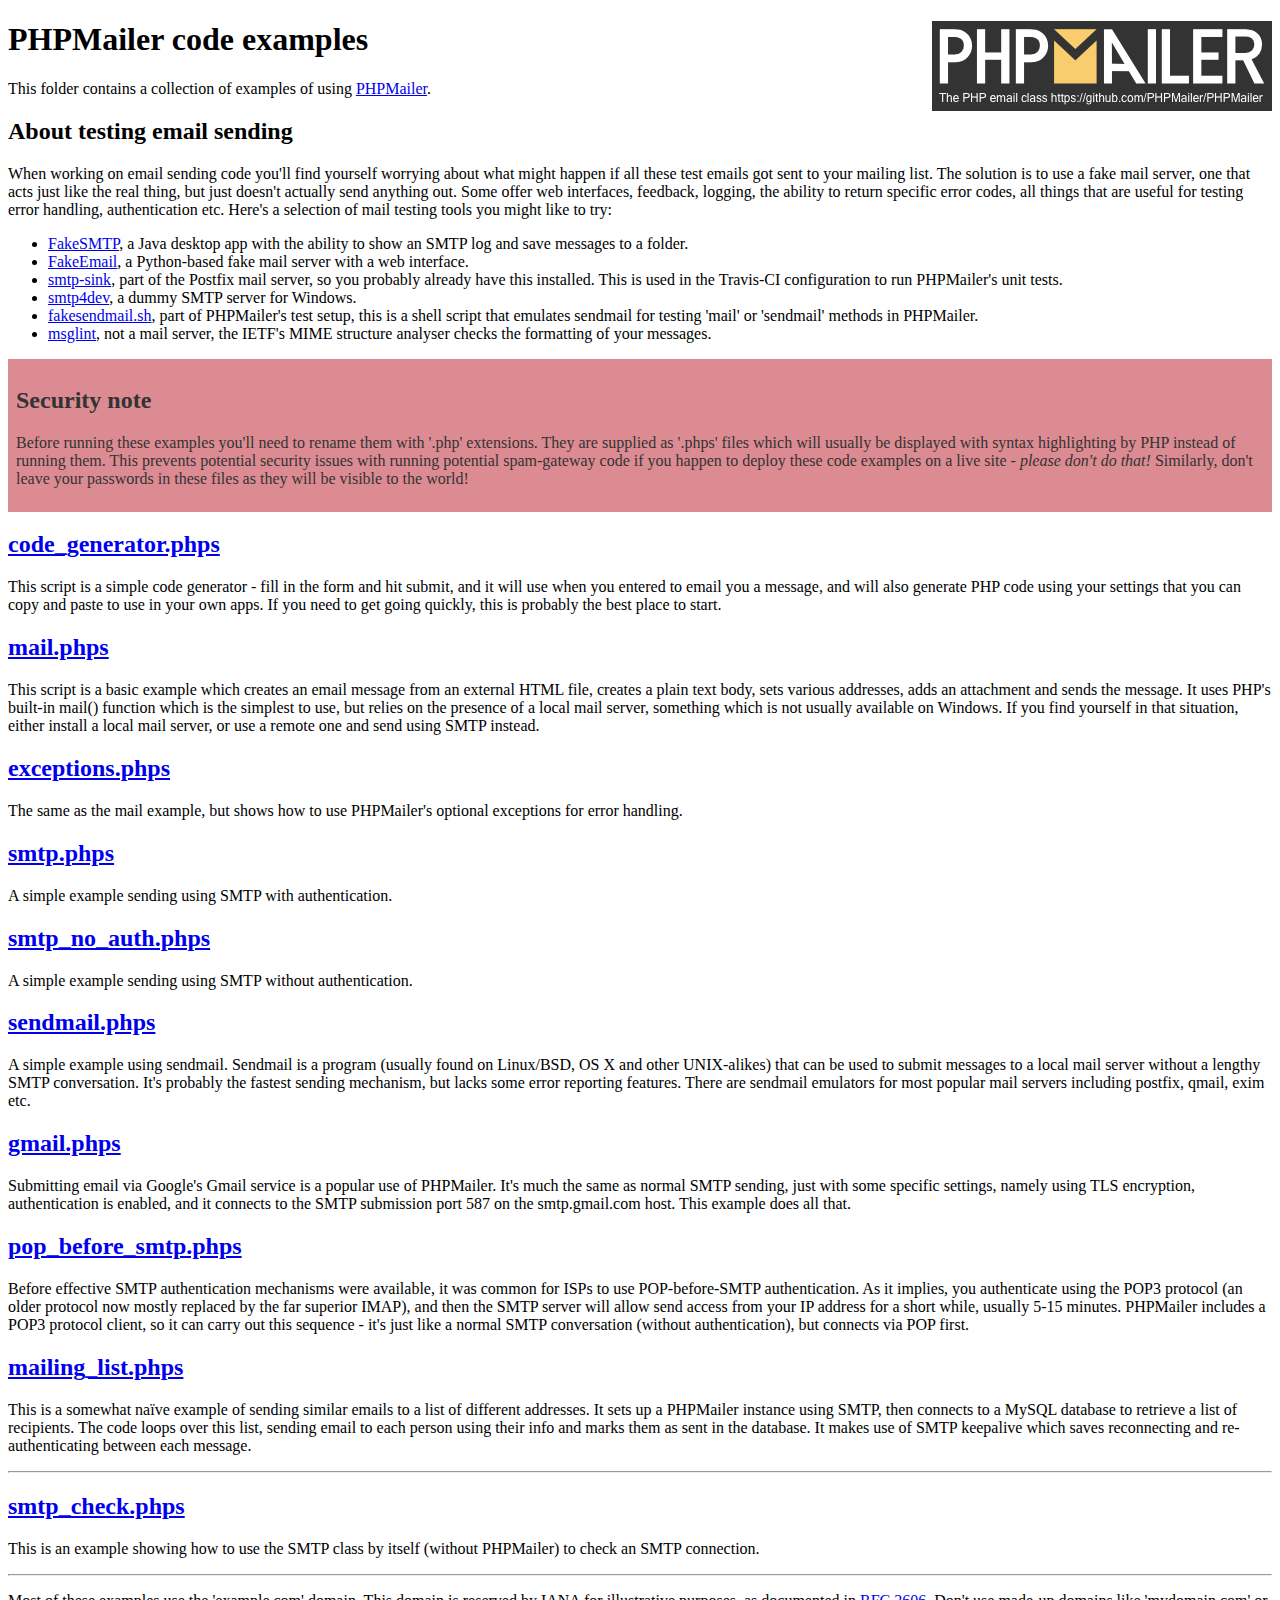
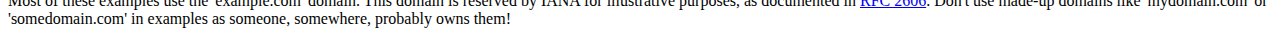
<file: PHPMailer-master/examples/index.html>
<!DOCTYPE html>
<html>
<head>
	<meta charset="UTF-8">
	<title>PHPMailer Examples</title>
</head>
<body>
<h1>PHPMailer code examples<a href="https://github.com/PHPMailer/PHPMailer"><img src="images/phpmailer.png" style="float:right; border:0;" alt="PHPMailer logo"></a></h1>
<p>This folder contains a collection of examples of using <a href="https://github.com/PHPMailer/PHPMailer">PHPMailer</a>.</p>
<h2>About testing email sending</h2>
<p>When working on email sending code you'll find yourself worrying about what might happen if all these test emails got sent to your mailing list. The solution is to use a fake mail server, one that acts just like the real thing, but just doesn't actually send anything out. Some offer web interfaces, feedback, logging, the ability to return specific error codes, all things that are useful for testing error handling, authentication etc. Here's a selection of mail testing tools you might like to try:</p>
<ul>
  <li><a href="https://github.com/Nilhcem/FakeSMTP">FakeSMTP</a>, a Java desktop app with the ability to show an SMTP log and save messages to a folder. </li>
  <li><a href="https://github.com/isotoma/FakeEmail">FakeEmail</a>, a Python-based fake mail server with a web interface.</li>
  <li><a href="http://www.postfix.org/smtp-sink.1.html">smtp-sink</a>, part of the Postfix mail server, so you probably already have this installed. This is used in the Travis-CI configuration to run PHPMailer's unit tests.</li>
  <li><a href="http://smtp4dev.codeplex.com">smtp4dev</a>, a dummy SMTP server for Windows.</li>
  <li><a href="https://github.com/PHPMailer/PHPMailer/blob/master/test/fakesendmail.sh">fakesendmail.sh</a>, part of PHPMailer's test setup, this is a shell script that emulates sendmail for testing 'mail' or 'sendmail' methods in PHPMailer.</li>
  <li><a href="http://tools.ietf.org/tools/msglint/">msglint</a>, not a mail server, the IETF's MIME structure analyser checks the formatting of your messages.</li>
</ul>
<div style="padding: 8px; color: #333333; background-color: #dc8b92">
<h2>Security note</h2>
<p>Before running these examples you'll need to rename them with '.php' extensions. They are supplied as '.phps' files which will usually be displayed with syntax highlighting by PHP instead of running them. This prevents potential security issues with running potential spam-gateway code if you happen to deploy these code examples on a live site - <em>please don't do that!</em> Similarly, don't leave your passwords in these files as they will be visible to the world!</p>
</div>
<h2><a href="code_generator.phps">code_generator.phps</a></h2>
<p>This script is a simple code generator - fill in the form and hit submit, and it will use when you entered to email you a message, and will also generate PHP code using your settings that you can copy and paste to use in your own apps. If you need to get going quickly, this is probably the best place to start.</p>
<h2><a href="mail.phps">mail.phps</a></h2>
<p>This script is a basic example which creates an email message from an external HTML file, creates a plain text body, sets various addresses, adds an attachment and sends the message. It uses PHP's built-in mail() function which is the simplest to use, but relies on the presence of a local mail server, something which is not usually available on Windows. If you find yourself in that situation, either install a local mail server, or use a remote one and send using SMTP instead.</p>
<h2><a href="exceptions.phps">exceptions.phps</a></h2>
<p>The same as the mail example, but shows how to use PHPMailer's optional exceptions for error handling.</p>
<h2><a href="smtp.phps">smtp.phps</a></h2>
<p>A simple example sending using SMTP with authentication.</p>
<h2><a href="smtp_no_auth.phps">smtp_no_auth.phps</a></h2>
<p>A simple example sending using SMTP without authentication.</p>
<h2><a href="sendmail.phps">sendmail.phps</a></h2>
<p>A simple example using sendmail. Sendmail is a program (usually found on Linux/BSD, OS X and other UNIX-alikes) that can be used to submit messages to a local mail server without a lengthy SMTP conversation. It's probably the fastest sending mechanism, but lacks some error reporting features. There are sendmail emulators for most popular mail servers including postfix, qmail, exim etc.</p>
<h2><a href="gmail.phps">gmail.phps</a></h2>
<p>Submitting email via Google's Gmail service is a popular use of PHPMailer. It's much the same as normal SMTP sending, just with some specific settings, namely using TLS encryption, authentication is enabled, and it connects to the SMTP submission port 587 on the smtp.gmail.com host. This example does all that.</p>
<h2><a href="pop_before_smtp.phps">pop_before_smtp.phps</a></h2>
<p>Before effective SMTP authentication mechanisms were available, it was common for ISPs to use POP-before-SMTP authentication. As it implies, you authenticate using the POP3 protocol (an older protocol now mostly replaced by the far superior IMAP), and then the SMTP server will allow send access from your IP address for a short while, usually 5-15 minutes. PHPMailer includes a POP3 protocol client, so it can carry out this sequence - it's just like a normal SMTP conversation (without authentication), but connects via POP first.</p>
<h2><a href="mailing_list.phps">mailing_list.phps</a></h2>
<p>This is a somewhat naïve example of sending similar emails to a list of different addresses. It sets up a PHPMailer instance using SMTP, then connects to a MySQL database to retrieve a list of recipients. The code loops over this list, sending email to each person using their info and marks them as sent in the database. It makes use of SMTP keepalive which saves reconnecting and re-authenticating between each message.</p>
<hr>
<h2><a href="smtp_check.phps">smtp_check.phps</a></h2>
<p>This is an example showing how to use the SMTP class by itself (without PHPMailer) to check an SMTP connection.</p>
<hr>
<p>Most of these examples use the 'example.com' domain. This domain is reserved by IANA for illustrative purposes, as documented in <a href="http://tools.ietf.org/html/rfc2606">RFC 2606</a>. Don't use made-up domains like 'mydomain.com' or 'somedomain.com' in examples as someone, somewhere, probably owns them!</p>
</body>
</html>
</file>
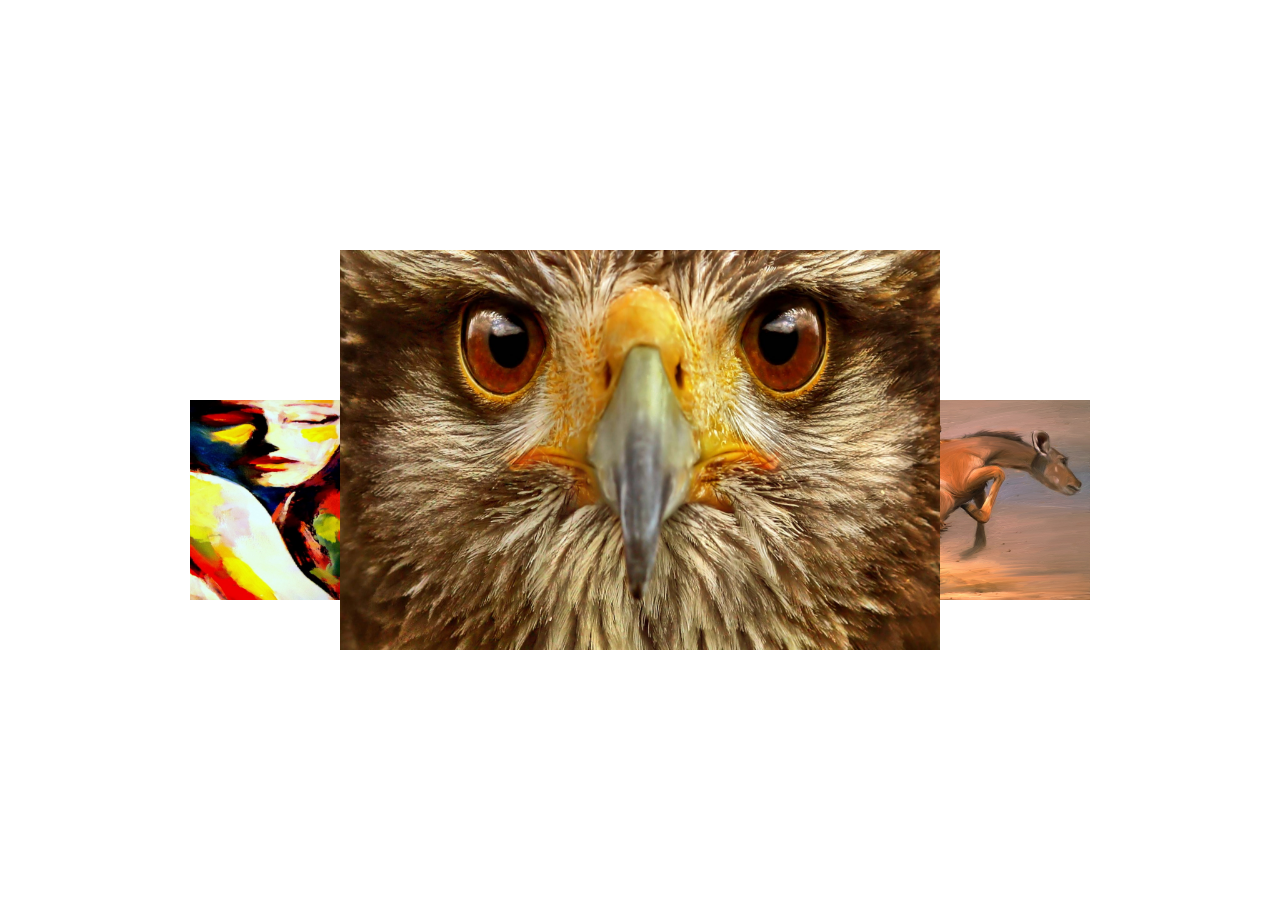
<file: carousel/coolcarousel.html>
<!DOCTYPE html>
<html>
	<head>
		<!-- 
			This carousel example is created with jQuery and the carouFredSel-plugin.
			http://jquery.com
			http://caroufredsel.dev7studios.com
		-->

		<meta http-equiv="content-type" content="text/html;charset=iso-8859-1" />
		<meta name="description" value="Art Project IT 354" />
		<meta name="keywords" value="Nikunj Shweta Art_Gallery Project_IT354" />
		<title>Art Gallery</title>

		<script src="http://code.jquery.com/jquery-1.8.2.min.js" type="text/javascript"></script>
		<script src="jquery.carouFredSel-6.0.4-packed.js" type="text/javascript"></script>
		<script type="text/javascript">
			$(function() {
				var _center = {
					width: 600,
					height: 400,
					marginLeft: 0,
					marginTop: 0,
					marginRight: 0
				};
				var _left = {
					width: 300,
					height: 200,
					marginLeft: 0,
					marginTop: 150,
					marginRight: -150
				};
				var _right = {
					width: 300,
					height: 200,
					marginLeft: -150,
					marginTop: 150,
					marginRight: 0
				};
				var _outLeft = {
					width: 150,
					height: 100,
					marginLeft: 150,
					marginTop: 200,
					marginRight: -200
				};
				var _outRight = {
					width: 150,
					height: 100,
					marginLeft: -200,
					marginTop: 200,
					marginRight: 50
				};
				$('#carousel').carouFredSel({
					width: 900,
					height: 400,
					align: false,
					items: {
						visible: 3,
						width: 100
					},
					scroll: {
						items: 1,
						duration: 200,
						onBefore: function( data ) {
							data.items.old.eq( 0 ).animate(_outLeft);
							data.items.visible.eq( 0 ).animate(_left);
							data.items.visible.eq( 1 ).animate(_center);
							data.items.visible.eq( 2 ).animate(_right).css({ zIndex: 1 });
							data.items.visible.eq( 2 ).next().css(_outRight).css({ zIndex: 0 });

							setTimeout(function() {
								data.items.old.eq( 0 ).css({ zIndex: 1 });
								data.items.visible.eq( 0 ).css({ zIndex: 2 });
								data.items.visible.eq( 1 ).css({ zIndex: 3 });
								data.items.visible.eq( 2 ).css({ zIndex: 2 });
							}, 200);
						}
					}
				});
				$('#carousel').children().eq( 0 ).css(_left).css({ zIndex: 2 });
				$('#carousel').children().eq( 1 ).css(_center).css({ zIndex: 3 });
				$('#carousel').children().eq( 2 ).css(_right).css({ zIndex: 2 });
				$('#carousel').children().eq( 3 ).css(_outRight).css({ zIndex: 1 });
			});
		</script>
		<style type="text/css">
			html, body {
				height: 100%;
				padding: 0;
				margin: 0;
			}
			body {
				min-height: 500px;
				
			}
			body * {
				font-family: Arial, Geneva, SunSans-Regular, sans-serif;
				font-size: 14px;
				color: #333;
				line-height: 22px;
			}
			#wrapper {
				width: 600px;
				height: 400px;
				margin: -200px 0 0 -450px;
				position: absolute;
				top: 50%;
				left: 50%;
			}
			#carousel img {
				display: block;
				float: left;
				border: none;
				position: relative;
			}
			
			
		</style>
	</head>
	<body>
		<div id="wrapper">
			<div id="carousel">



				<img src="img/fireworks1.jpg" width="600" height="400" />
				<img src="img/fireworks2.jpg" width="600" height="400" />
				<img src="img/fireworks3.jpg" width="600" height="400" />
				<img src="img/fireworks4.jpg" width="600" height="400" />
				<img src="img/fireworks5.jpg" width="600" height="400" />

				<!--<img src="img/fireworks6.jpg" width="600" height="400" />
				<img src="img/fireworks7.jpg" width="600" height="400" />
				<img src="img/fireworks8.jpg" width="600" height="400" />
				<img src="img/fireworks9.jpg" width="600" height="400" />
				<img src="img/fireworks10.jpg" width="600" height="400" />

				<img src="img/fireworks11.jpg" width="600" height="400" />
				<img src="img/fireworks12.jpg" width="600" height="400" />
				<img src="img/fireworks13.jpg" width="600" height="400" />
				<img src="img/fireworks14.jpg" width="600" height="400" />
				<img src="img/fireworks15.jpg" width="600" height="400" />

				<img src="img/fireworks16.jpg" width="600" height="400" />
				<img src="img/fireworks17.jpg" width="600" height="400" />	-->			
			</div>
		</div>
		
		
	</body>
</html>
</file>
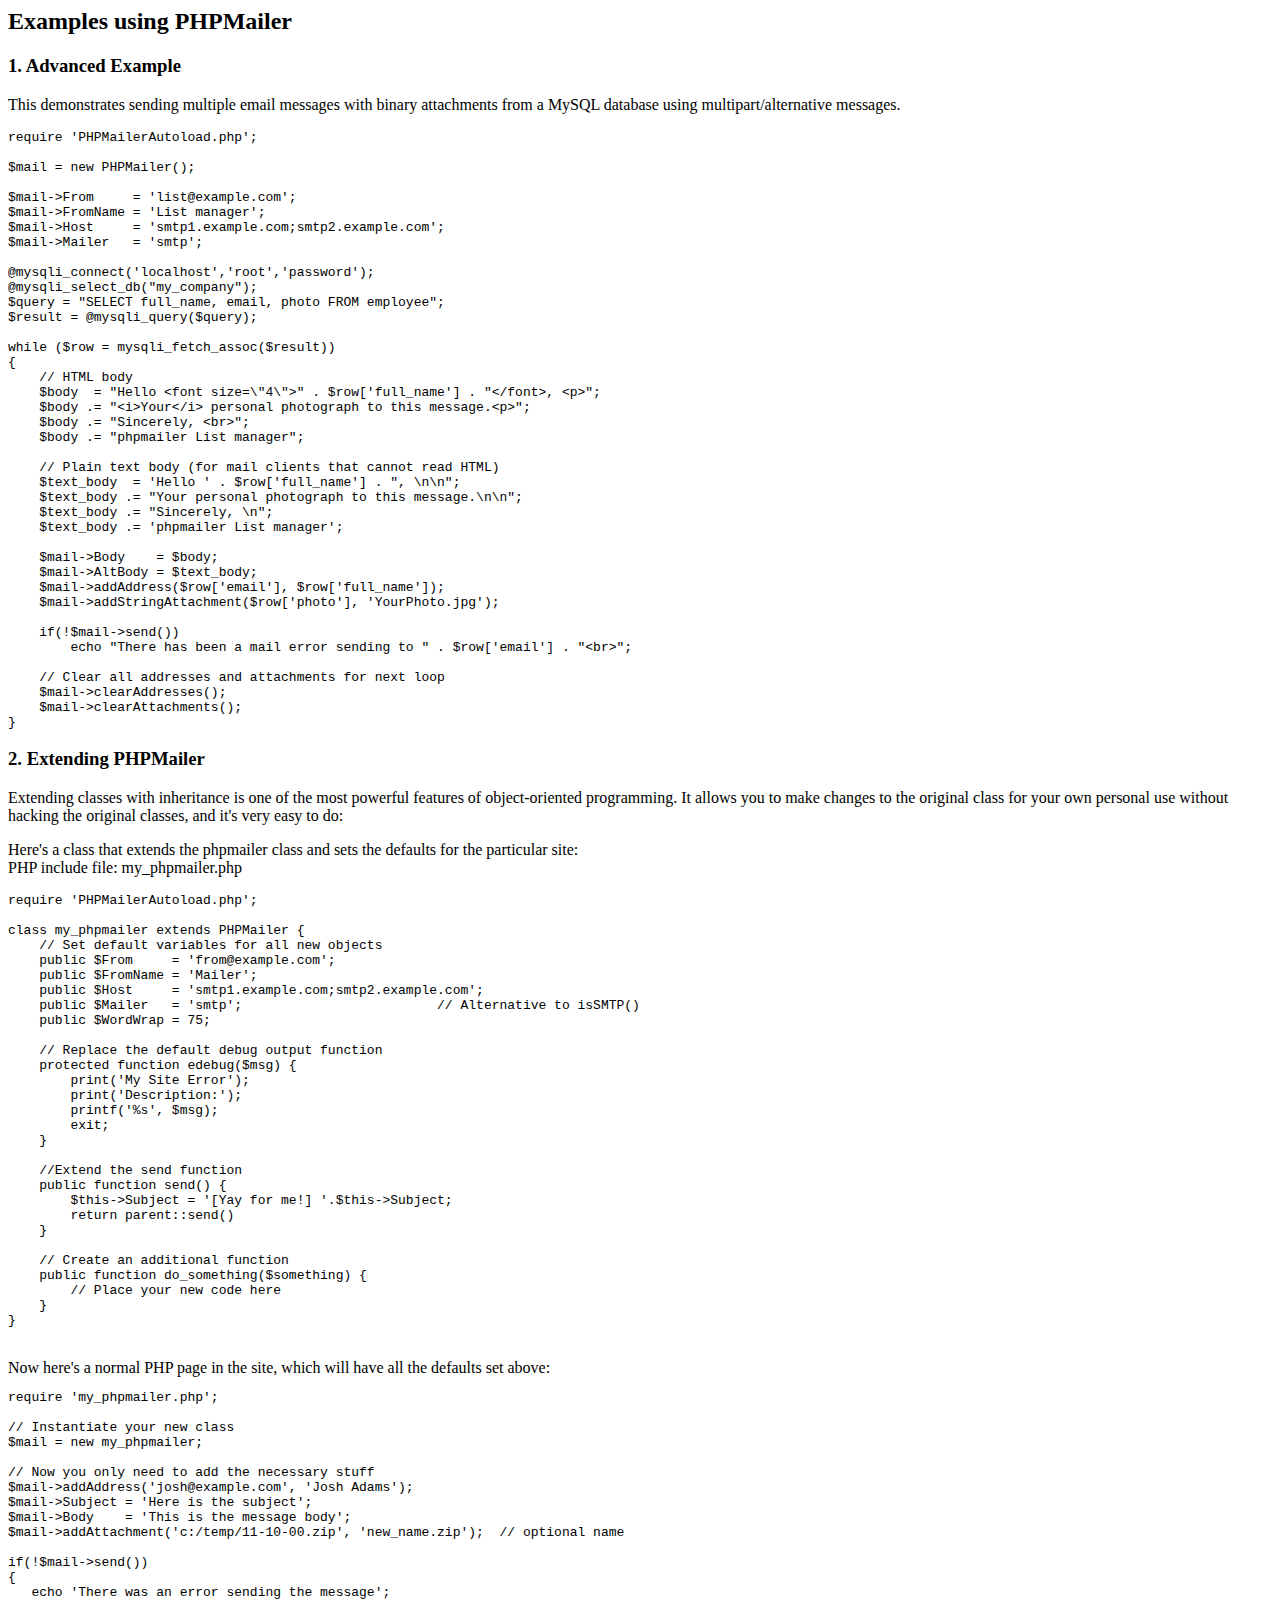
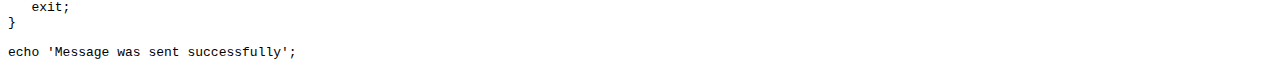
<file: PHPMailer-master/docs/extending.html>
<html>
<head>
<title>Examples using phpmailer</title>
</head>

<body>

<h2>Examples using PHPMailer</h2>

<h3>1. Advanced Example</h3>
<p>

This demonstrates sending multiple email messages with binary attachments
from a MySQL database using multipart/alternative messages.<p>

<pre>
require 'PHPMailerAutoload.php';

$mail = new PHPMailer();

$mail->From     = 'list@example.com';
$mail->FromName = 'List manager';
$mail->Host     = 'smtp1.example.com;smtp2.example.com';
$mail->Mailer   = 'smtp';

@mysqli_connect('localhost','root','password');
@mysqli_select_db("my_company");
$query = "SELECT full_name, email, photo FROM employee";
$result = @mysqli_query($query);

while ($row = mysqli_fetch_assoc($result))
{
    // HTML body
    $body  = "Hello &lt;font size=\"4\"&gt;" . $row['full_name'] . "&lt;/font&gt;, &lt;p&gt;";
    $body .= "&lt;i&gt;Your&lt;/i&gt; personal photograph to this message.&lt;p&gt;";
    $body .= "Sincerely, &lt;br&gt;";
    $body .= "phpmailer List manager";

    // Plain text body (for mail clients that cannot read HTML)
    $text_body  = 'Hello ' . $row['full_name'] . ", \n\n";
    $text_body .= "Your personal photograph to this message.\n\n";
    $text_body .= "Sincerely, \n";
    $text_body .= 'phpmailer List manager';

    $mail->Body    = $body;
    $mail->AltBody = $text_body;
    $mail->addAddress($row['email'], $row['full_name']);
    $mail->addStringAttachment($row['photo'], 'YourPhoto.jpg');

    if(!$mail->send())
        echo "There has been a mail error sending to " . $row['email'] . "&lt;br&gt;";

    // Clear all addresses and attachments for next loop
    $mail->clearAddresses();
    $mail->clearAttachments();
}
</pre>
<p>

<h3>2. Extending PHPMailer</h3>
<p>

Extending classes with inheritance is one of the most
powerful features of object-oriented programming. It allows you to make changes to the
original class for your own personal use without hacking the original
classes, and it's very easy to do:

<p>
Here's a class that extends the phpmailer class and sets the defaults
for the particular site:<br>
PHP include file: my_phpmailer.php
<p>

<pre>
require 'PHPMailerAutoload.php';

class my_phpmailer extends PHPMailer {
    // Set default variables for all new objects
    public $From     = 'from@example.com';
    public $FromName = 'Mailer';
    public $Host     = 'smtp1.example.com;smtp2.example.com';
    public $Mailer   = 'smtp';                         // Alternative to isSMTP()
    public $WordWrap = 75;

    // Replace the default debug output function
    protected function edebug($msg) {
        print('My Site Error');
        print('Description:');
        printf('%s', $msg);
        exit;
    }

    //Extend the send function
    public function send() {
        $this->Subject = '[Yay for me!] '.$this->Subject;
        return parent::send()
    }

    // Create an additional function
    public function do_something($something) {
        // Place your new code here
    }
}
</pre>
<br>
Now here's a normal PHP page in the site, which will have all the defaults set above:<br>

<pre>
require 'my_phpmailer.php';

// Instantiate your new class
$mail = new my_phpmailer;

// Now you only need to add the necessary stuff
$mail->addAddress('josh@example.com', 'Josh Adams');
$mail->Subject = 'Here is the subject';
$mail->Body    = 'This is the message body';
$mail->addAttachment('c:/temp/11-10-00.zip', 'new_name.zip');  // optional name

if(!$mail->send())
{
   echo 'There was an error sending the message';
   exit;
}

echo 'Message was sent successfully';
</pre>
</body>
</html>
</file>
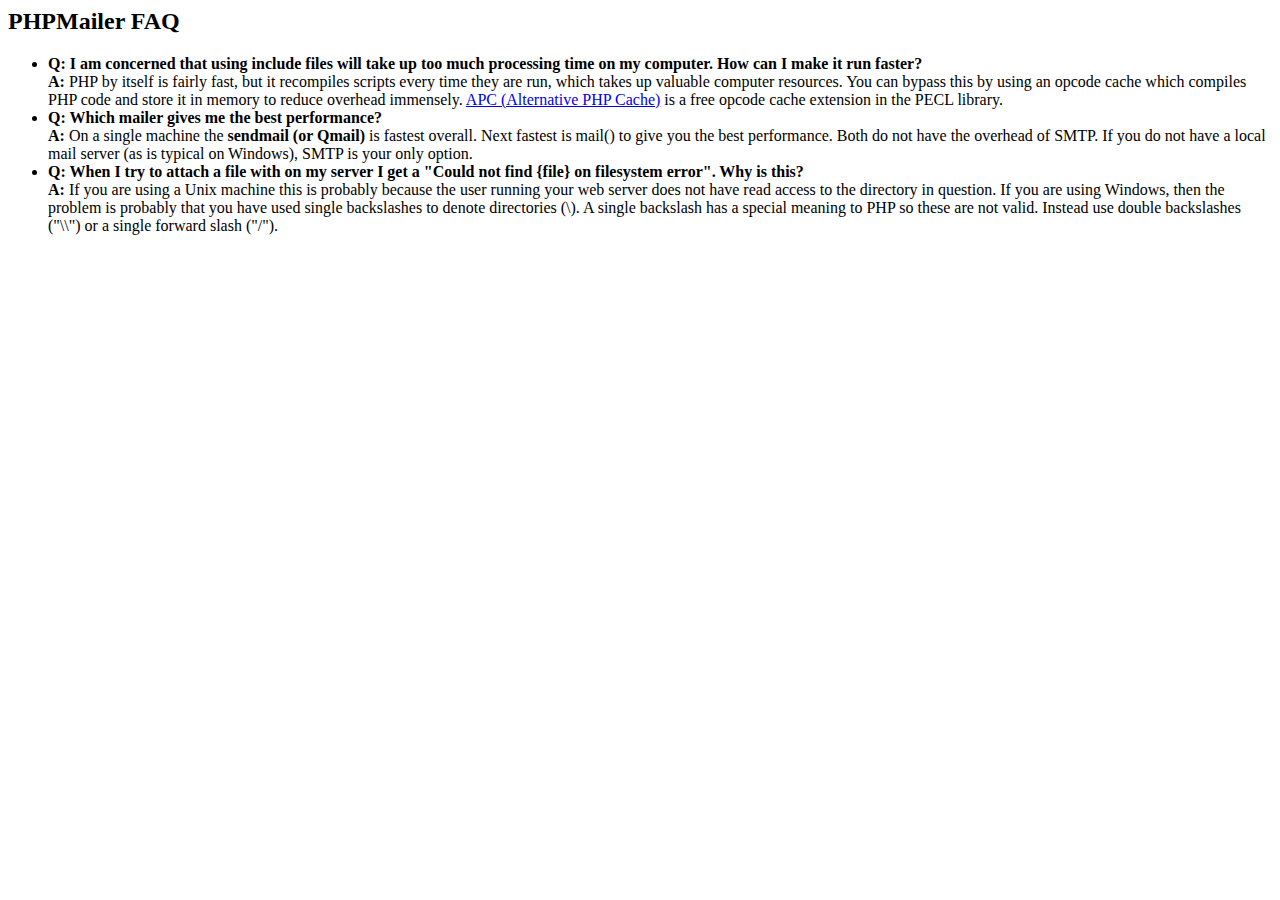
<file: PHPMailer-master/docs/faq.html>
﻿<html>
<head>
<title>PHPMailer FAQ</title>
</head>
<body>
<h2>PHPMailer FAQ</h2>
<ul>
    <li><strong>Q: I am concerned that using include files will take up too much
    processing time on my computer. How can I make it run faster?</strong><br>
    <strong>A:</strong> PHP by itself is fairly fast, but it recompiles scripts every time they are run, which takes up valuable
    computer resources. You can bypass this by using an opcode cache which compiles
    PHP code and store it in memory to reduce overhead immensely. <a href="http://www.php.net/apc/">APC
    (Alternative PHP Cache)</a> is a free opcode cache extension in the PECL library.</li>
    <li><strong>Q: Which mailer gives me the best performance?</strong><br>
    <strong>A:</strong> On a single machine the <strong>sendmail (or Qmail)</strong> is fastest overall.
    Next fastest is mail() to give you the best performance. Both do not have the overhead of SMTP.
    If you do not have a local mail server (as is typical on Windows), SMTP is your only option.</li>
    <li><strong>Q: When I try to attach a file with on my server I get a
    "Could not find {file} on filesystem error". Why is this?</strong><br>
    <strong>A:</strong> If you are using a Unix machine this is probably because the user
    running your web server does not have read access to the directory in question. If you are using Windows,
    then the problem is probably that you have used single backslashes to denote directories (\).
    A single backslash has a special meaning to PHP so these are not
    valid. Instead use double backslashes ("\\") or a single forward
    slash ("/").</li>
</ul>
</body>
</html>
</file>
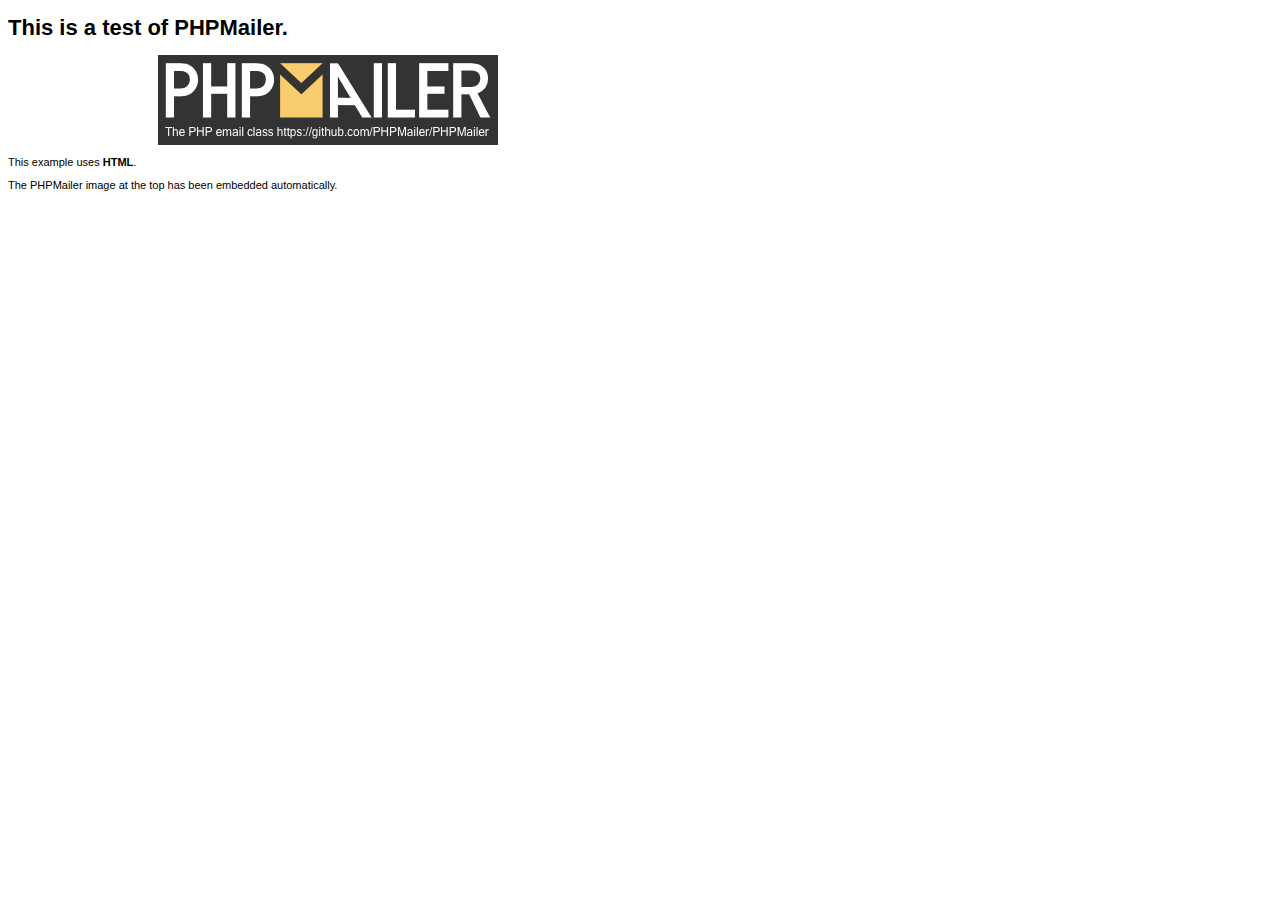
<file: PHPMailer-master/examples/contents.html>
<!DOCTYPE HTML PUBLIC "-//W3C//DTD HTML 4.01 Transitional//EN" "http://www.w3.org/TR/html4/loose.dtd">
<html>
<head>
  <meta http-equiv="Content-Type" content="text/html; charset=utf-8">
  <title>PHPMailer Test</title>
</head>
<body>
  <div style="width: 640px; font-family: Arial, Helvetica, sans-serif; font-size: 11px;">
    <h1>This is a test of PHPMailer.</h1>
    <div align="center">
      <a href="https://github.com/PHPMailer/PHPMailer/"><img src="images/phpmailer.png" height="90" width="340" alt="PHPMailer rocks"></a>
    </div>
    <p>This example uses <strong>HTML</strong>.</p>
    <p>The PHPMailer image at the top has been embedded automatically.</p>
  </div>
</body>
</html>
</file>
